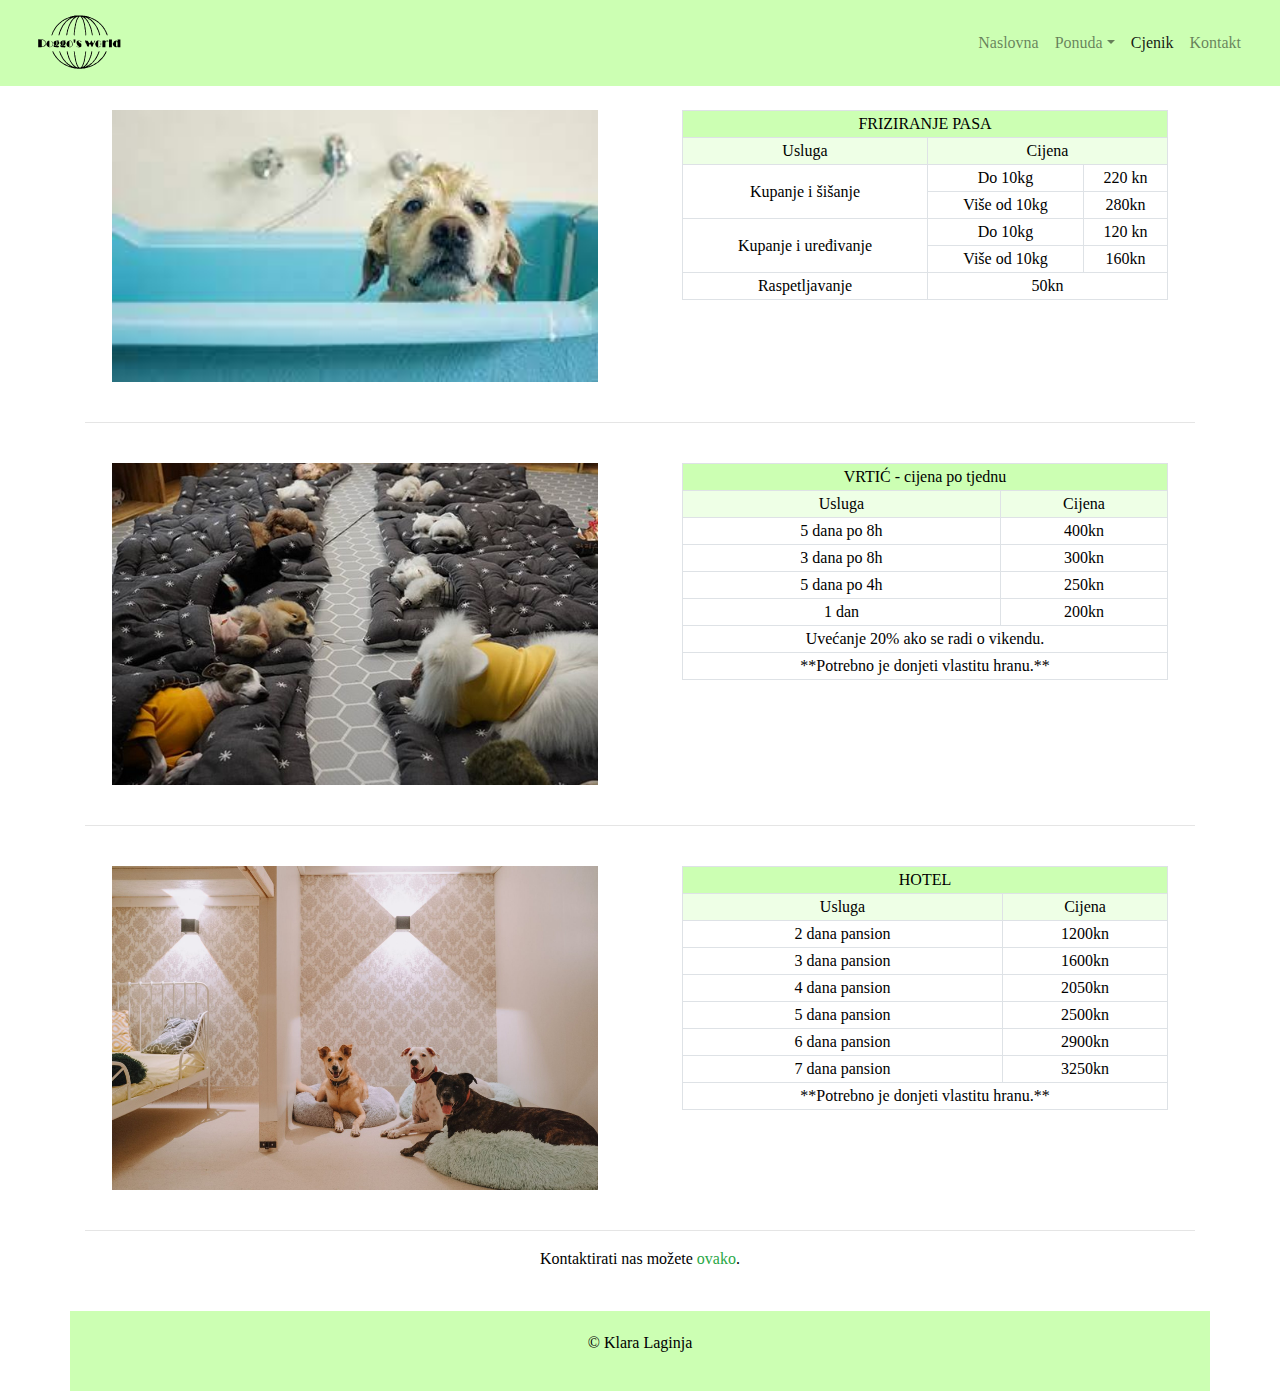
<file: cjenik.html>
<!DOCTYPE html>
<html lang="en">
  <head>
    <meta charset="utf-8">
	<meta http-equiv="X-UA-Compatible" content="IE=edge">
	<meta name="viewport" content="width=device-width, initial-scale=1">
    <title>Doggo's world</title>
	<link rel="icon" type="image/png" href="slike/ikona.png">
    <!-- Bootstrap -->
    <link href="css/bootstrap-4.4.1.css" rel="stylesheet">
    
	<link href="style.css" rel="stylesheet" type="text/css">
	
  </head>
  <body>
	<!--   Navigacija  -->
    <nav class="navbar navbar-expand-lg navbar-light bg_plavo fixed-top shadow-dark sticky-top">
		<div class="container-fluid">
			
			<a href="index.html" class="navbar-brand"> <img src="slike/logo.svg" alt="logo" height="60"></a>
			
			<button class="navbar-toggler" type="button" data-toggle="collapse" data-target="#navbarResponsive">
				<span class="navbar-toggler-icon">
                    <i class="fa fa-bars" aria-hidden="true"></i>
				</span> 
			</button>
			
			<div class="collapse navbar-collapse" id="navbarResponsive">
				<ul class="navbar-nav ml-auto">
					<li class="nav-item">
						<a class="nav-link" href="index.html">Naslovna</a>
					</li>
					<li class="nav-item dropdown">
        				<a class="nav-link dropdown-toggle" href="#" id="navbarDropdown" role="button" data-toggle="dropdown" aria-haspopup="true" aria-expanded="false">Ponuda</a>
        				<div class="dropdown-menu" aria-labelledby="navbarDropdown">
          					<a class="dropdown-item" href="friziranje.html">Friziranje pasa</a>
          					<a class="dropdown-item" href="vrtic.html">Vrtić za pse</a>
							<a class="dropdown-item" href="hotel.html">Hotel za pse</a>
    				</li>
					<li class="nav-item">
						<a class="nav-link active" href="cjenik.html">Cjenik</a>
                    </li>
                    <li class="nav-item">
						<a class="nav-link" href="kontakt.html">Kontakt</a>
					</li>
				</ul>
			</div>
		</div>
    </nav>
	  
	<div class="container contents">
		<div class="row">
			<div class="col-md-6 col-sm-6">
				<br>
				<img src="slike/pranje2.jfif" alt="Friziranje pasa" class="slika">
			</div>
			<div class="col-md-6 col-sm-6">
				<br>
				<table class="table-bordered text-center tablica">
					<tr class="bg_plavo">
						<td colspan="3">FRIZIRANJE PASA</td>
					</tr>
					<tr class="opis">
						<td>Usluga</td>
						<td colspan="2">Cijena</td>
					</tr>
					<tr>
						<td rowspan="2">Kupanje i šišanje</td>
						<td>Do 10kg</td>
						<td>220 kn</td>
					</tr>
					<tr>
						<td>Više od 10kg</td>
						<td>280kn</td>
					</tr>
					<tr>
						<td rowspan="2">Kupanje i uređivanje</td>
						<td>Do 10kg</td>
						<td>120 kn</td>
					</tr>
					<tr>
						<td>Više od 10kg</td>
						<td>160kn</td>
					</tr>
					<tr>
						<td>Raspetljavanje</td>
						<td colspan="2">50kn</td>
					</tr>
				</table>
			</div>
		</div>
		<br><hr>
		<div class="row">
			<div class="col-md-6 col-sm-6">
				<br>
				<img src="slike/vrtic.png" alt="Vrtic za pse" class="slika">
			</div>
			<div class="col-md-6 col-sm-6">
				<br>
				<table class="table-bordered text-center tablica">
					<tr class="bg_plavo">
						<td colspan="2">VRTIĆ - cijena po tjednu</td>
					</tr>
					<tr class="opis">
						<td>Usluga</td>
						<td>Cijena</td>
					</tr>
					<tr>
						<td>5 dana po 8h</td>
						<td>400kn</td>
					</tr>
					<tr>
						<td>3 dana po 8h</td>
						<td>300kn</td>
					</tr>
					<tr>
						<td>5 dana po 4h</td>
						<td>250kn</td>
					</tr>
					<tr>
						<td>1 dan</td>
						<td>200kn</td>
					</tr>
					<tr>
						<td colspan="2">Uvećanje 20% ako se radi o vikendu.</td>
					</tr>
					<tr>
						<td colspan="2">**Potrebno je donjeti vlastitu hranu.**</td>
					</tr>
				</table>
			</div>
		</div>
		<br><hr>
		<div class="row">
			<div class="col-md-6 col-sm-6">
				<br>
				<img src="slike/hotel.jpg" alt="Hotel za pse" class="slika">
			</div>
			<div class="col-md-6 col-sm-6">
				<br>
				<table class="table-bordered text-center tablica">
					<tr class="bg_plavo">
						<td colspan="2">HOTEL</td>
					</tr>
					<tr class="opis">
						<td>Usluga</td>
						<td>Cijena</td>
					</tr>
					<tr>
						<td>2 dana pansion</td>
						<td>1200kn</td>
					</tr>
					<tr>
						<td>3 dana pansion</td>
						<td>1600kn</td>
					</tr>
					<tr>
						<td>4 dana pansion</td>
						<td>2050kn</td>
					</tr>
					<tr>
						<td>5 dana pansion</td>
						<td>2500kn</td>
					</tr>
					<tr>
						<td>6 dana pansion</td>
						<td>2900kn</td>
					</tr>
					<tr>
						<td>7 dana pansion</td>
						<td>3250kn</td>
					</tr>
					<tr>
						<td colspan="2">**Potrebno je donjeti vlastitu hranu.**</td>
					</tr>
				</table>
			</div>
		</div>
		<br><hr>
		<!-- link za kontakt -->
		<div class="row align-items-center text-center">
			<div class="col-12">
				<p>Kontaktirati nas možete <a href="kontakt.html" class="text-success">ovako</a>.</p>
			</div>
		</div>
		<br>
		
	</div>
	
	<footer>
		<div class="container bg_plavo">
			<div class="row text-center">
				<div class="col-12 footer_moj">
					<p>&copy; Klara Laginja</p>
				</div>
			</div>
		</div>
	</footer>
	  
	  
	  

    <!-- jQuery (necessary for Bootstrap's JavaScript plugins) --> 
	<script src="js/jquery-3.4.1.min.js"></script>

	<!-- Include all compiled plugins (below), or include individual files as needed -->
	<script src="js/popper.min.js"></script> 
	<script src="js/bootstrap-4.4.1.js"></script>
  </body>
</html>
</file>
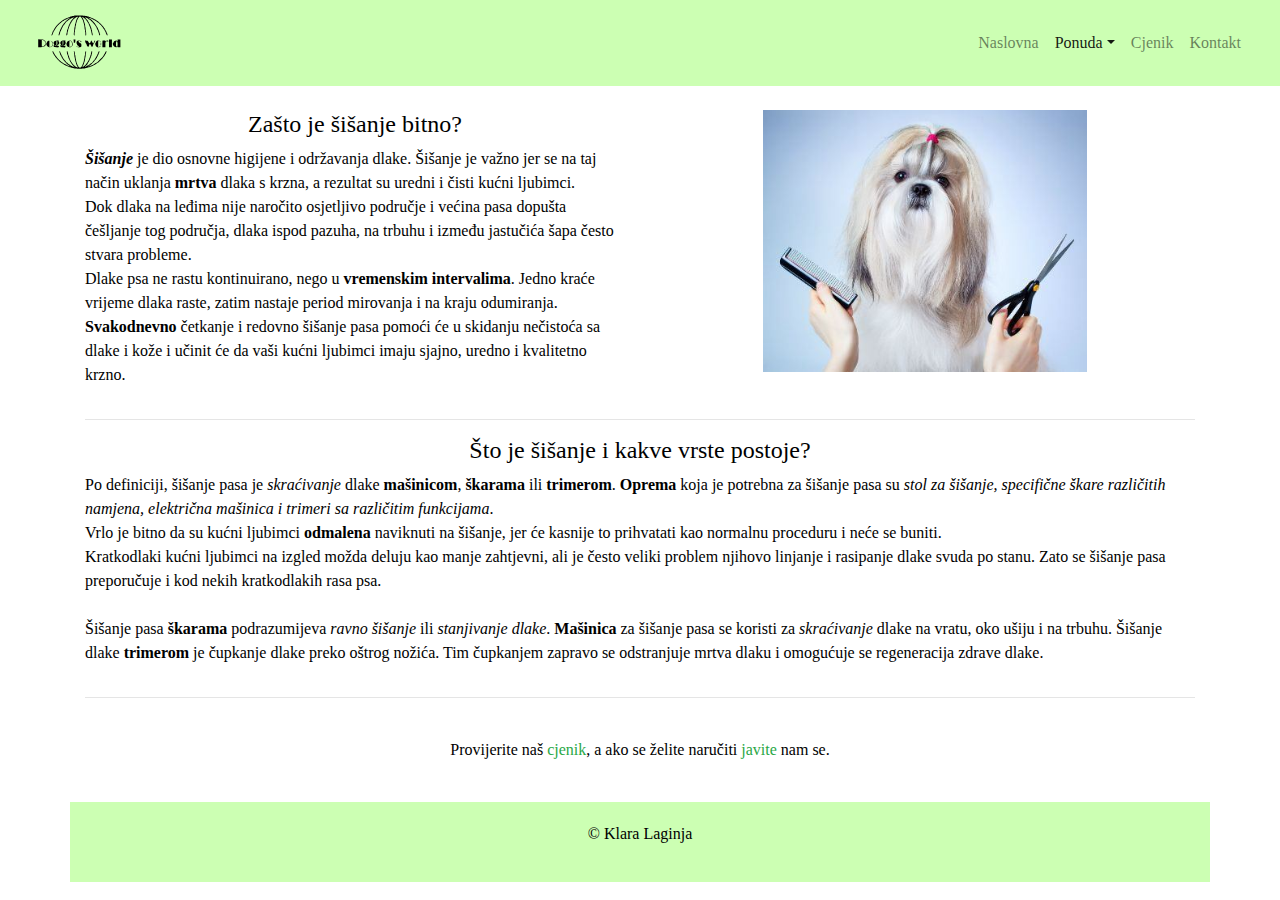
<file: friziranje.html>
<!DOCTYPE html>
<html lang="en">
  <head>
    <meta charset="utf-8">
	<meta http-equiv="X-UA-Compatible" content="IE=edge">
	<meta name="viewport" content="width=device-width, initial-scale=1">
    <title>Doggo's world</title>
	<link rel="icon" type="image/png" href="slike/ikona.png">
    <!-- Bootstrap -->
    <link href="css/bootstrap-4.4.1.css" rel="stylesheet">
    
	<link href="style.css" rel="stylesheet" type="text/css">
	
  </head>
  <body>
	<!--   Navigacija  -->
    <nav class="navbar navbar-expand-lg navbar-light bg_plavo fixed-top shadow-dark sticky-top">
		<div class="container-fluid">
			
			<a href="index.html" class="navbar-brand"> <img src="slike/logo.svg" alt="logo" height="60"></a>
			
			<button class="navbar-toggler" type="button" data-toggle="collapse" data-target="#navbarResponsive">
				<span class="navbar-toggler-icon">
                    <i class="fa fa-bars" aria-hidden="true"></i>
				</span> 
			</button>
			
			<div class="collapse navbar-collapse" id="navbarResponsive">
				<ul class="navbar-nav ml-auto">
					<li class="nav-item">
						<a class="nav-link" href="index.html">Naslovna</a>
					</li>
					<li class="nav-item dropdown">
        				<a class="nav-link dropdown-toggle active" href="#" id="navbarDropdown" role="button" data-toggle="dropdown" aria-haspopup="true" aria-expanded="false">Ponuda</a>
        				<div class="dropdown-menu" aria-labelledby="navbarDropdown">
          					<a class="dropdown-item alert-success" href="friziranje.html">Friziranje pasa</a>
          					<a class="dropdown-item" href="vrtic.html">Vrtić za pse</a>
							<a class="dropdown-item" href="hotel.html">Hotel za pse</a>
    				</li>
					<li class="nav-item">
						<a class="nav-link" href="cjenik.html">Cjenik</a>
                    </li>
                    <li class="nav-item">
						<a class="nav-link" href="kontakt.html">Kontakt</a>
					</li>
				</ul>
			</div>
		</div>
    </nav>
	  
	<div class="container contents">
		<div class="row">
			<div class="col-md-6">
				<br>
				<h4 class="text-center">Zašto je šišanje bitno?</h4>
				<p><b><i>Šišanje</i></b> je dio osnovne higijene i održavanja dlake. Šišanje je važno jer se na taj
					način uklanja <b>mrtva</b> dlaka s krzna, a rezultat su uredni i čisti kućni ljubimci.
					<br> Dok dlaka na leđima nije naročito osjetljivo područje i većina pasa dopušta češljanje 
					tog područja, dlaka ispod pazuha, na trbuhu i između jastučića šapa često stvara 
					probleme. 
					<br>Dlake psa ne rastu kontinuirano, nego u <b>vremenskim intervalima</b>. Jedno kraće 
					vrijeme dlaka raste, zatim nastaje period mirovanja i na kraju odumiranja. <b>Svakodnevno</b> 
					četkanje i redovno šišanje pasa pomoći će u skidanju nečistoća sa dlake i kože i učinit će 
					da vaši kućni ljubimci imaju sjajno, uredno i kvalitetno krzno.
				</p>
			</div>
			<div class="col-md-6">
				<br>
				<img src="slike/sisanje.jpg" alt="sisanje pasa" class="slika_manja">
			</div>
		</div>
		<hr>
		<div class="row">
			<div class="col-12">
				<h4 class="text-center">Što je šišanje i kakve vrste postoje?</h4>
				<p>Po definiciji, šišanje pasa je <i>skraćivanje</i> dlake <b>mašinicom</b>, <b>škarama</b> ili <b>trimerom</b>. 
					<b>Oprema</b> koja je potrebna za šišanje pasa su <i>stol za šišanje, specifične škare različitih namjena, 
					električna mašinica i trimeri sa različitim funkcijama</i>. <br>
					Vrlo je bitno da su kućni ljubimci <b>odmalena</b> naviknuti na 
					šišanje, jer će kasnije to prihvatati kao normalnu proceduru i neće se buniti. <br>
					Kratkodlaki kućni ljubimci na izgled možda deluju kao manje zahtjevni, ali je često veliki problem njihovo linjanje i 
					rasipanje dlake svuda po stanu. Zato se šišanje pasa preporučuje i kod nekih kratkodlakih rasa psa. <br><br>
					Šišanje pasa <b>škarama</b> podrazumijeva <i>ravno šišanje</i> ili <i>stanjivanje dlake</i>. <b>Mašinica</b> za šišanje pasa se 
					koristi za <i>skraćivanje</i> dlake na vratu, oko ušiju i na trbuhu. 
					Šišanje dlake <b>trimerom</b> je čupkanje
					 dlake preko oštrog nožića. Tim čupkanjem zapravo se odstranjuje mrtva dlaku i omogućuje se regeneracija 
					 zdrave dlake. 
				</p>
			</div>
		</div>
		<hr><br>
		<div class="row">
			<div class="col-12 text-center">
				<p>
					Provijerite naš <a href="cjenik.html" class="text-success">cjenik</a>, a ako se želite naručiti <a href="kontakt.html" class="text-success">javite</a> nam se.
				</p>
			</div>
		</div>
		<br>		
	</div>
	
	<footer>
		<div class="container bg_plavo">
			<div class="row text-center">
				<div class="col-12 footer_moj">
					<p>&copy; Klara Laginja</p>
				</div>
			</div>
		</div>
	</footer>
	  
	  
	  

    <!-- jQuery (necessary for Bootstrap's JavaScript plugins) --> 
	<script src="js/jquery-3.4.1.min.js"></script>

	<!-- Include all compiled plugins (below), or include individual files as needed -->
	<script src="js/popper.min.js"></script> 
	<script src="js/bootstrap-4.4.1.js"></script>
  </body>
</html>
</file>
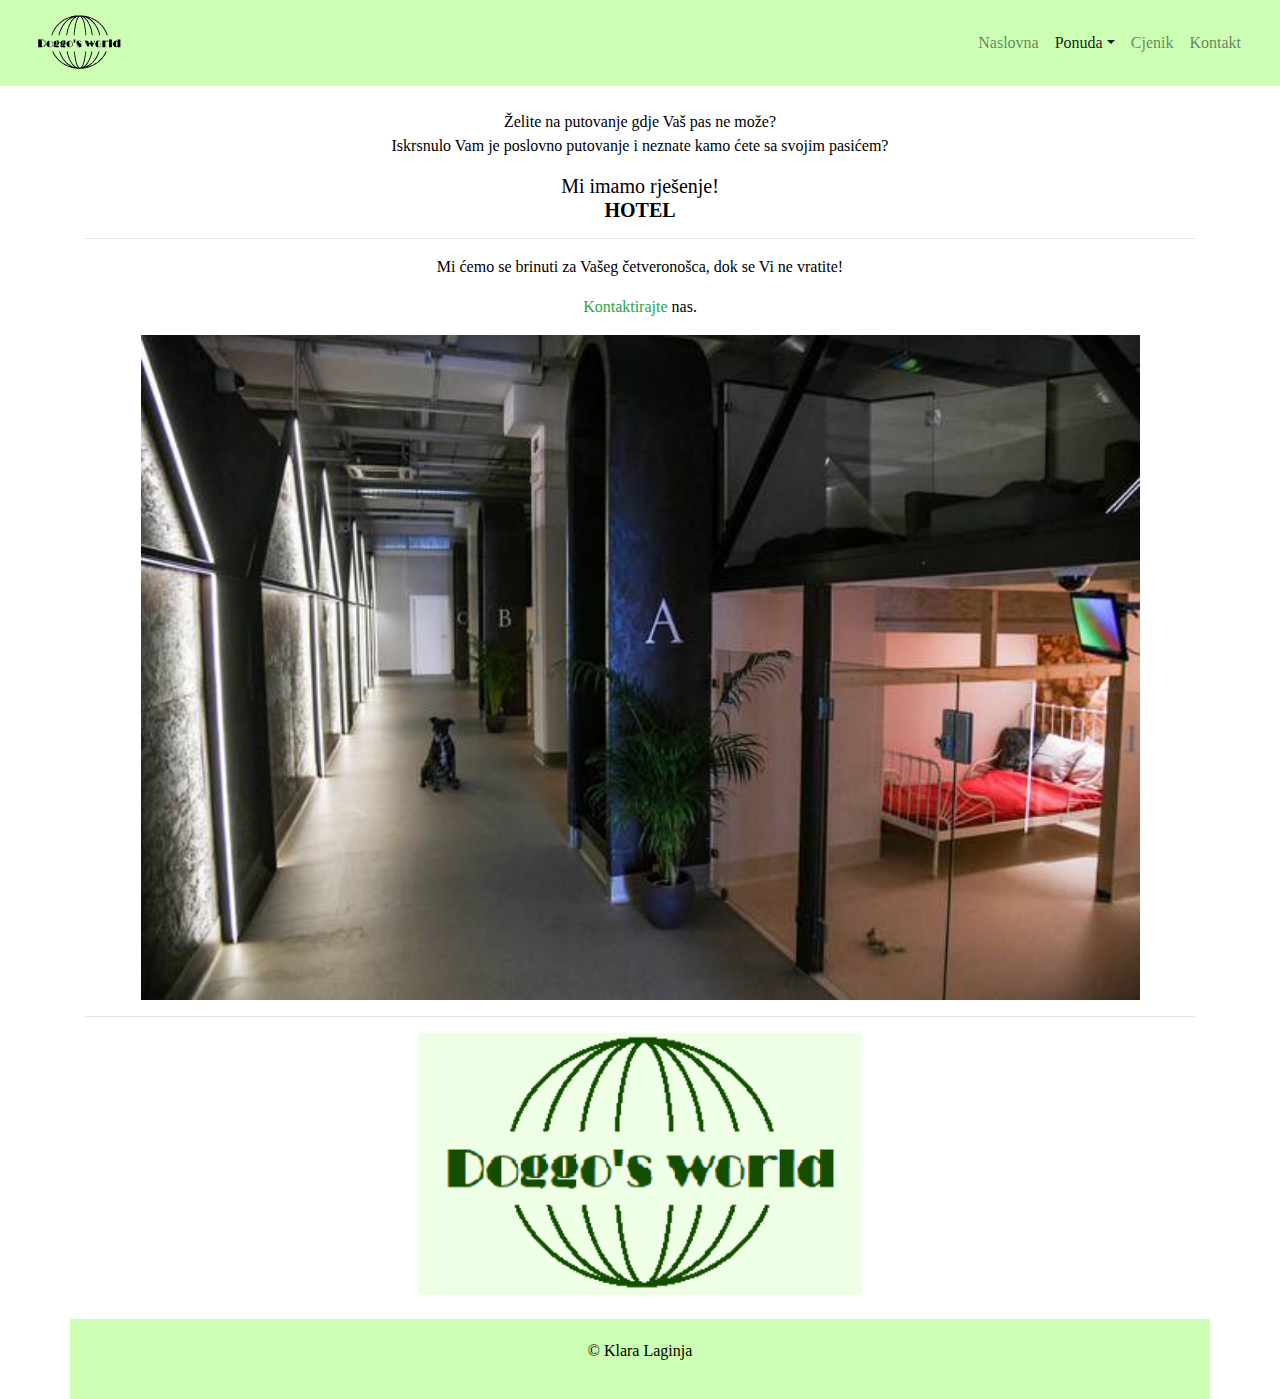
<file: hotel.html>
<!DOCTYPE html>
<html lang="en">
  <head>
    <meta charset="utf-8">
	<meta http-equiv="X-UA-Compatible" content="IE=edge">
	<meta name="viewport" content="width=device-width, initial-scale=1">
    <title>Doggo's world</title>
	<link rel="icon" type="image/png" href="slike/ikona.png">
    <!-- Bootstrap -->
    <link href="css/bootstrap-4.4.1.css" rel="stylesheet">
    
	<link href="style.css" rel="stylesheet" type="text/css">
	
  </head>
  <body>
	<!--   Navigacija  -->
    <nav class="navbar navbar-expand-lg navbar-light bg_plavo fixed-top shadow-dark sticky-top">
		<div class="container-fluid">
			
			<a href="index.html" class="navbar-brand"> <img src="slike/logo.svg" alt="logo" height="60"></a>
			
			<button class="navbar-toggler" type="button" data-toggle="collapse" data-target="#navbarResponsive">
				<span class="navbar-toggler-icon">
                    <i class="fa fa-bars" aria-hidden="true"></i>
				</span> 
			</button>
			
			<div class="collapse navbar-collapse" id="navbarResponsive">
				<ul class="navbar-nav ml-auto">
					<li class="nav-item">
						<a class="nav-link" href="index.html">Naslovna</a>
					</li>
					<li class="nav-item dropdown">
        				<a class="nav-link dropdown-toggle active" href="#" id="navbarDropdown" role="button" data-toggle="dropdown" aria-haspopup="true" aria-expanded="false">Ponuda</a>
        				<div class="dropdown-menu" aria-labelledby="navbarDropdown">
          					<a class="dropdown-item" href="friziranje.html">Friziranje pasa</a>
          					<a class="dropdown-item" href="vrtic.html">Vrtić za pse</a>
							<a class="dropdown-item alert-success" href="hotel.html">Hotel za pse</a>
    				</li>
					<li class="nav-item">
						<a class="nav-link" href="cjenik.html">Cjenik</a>
                    </li>
                    <li class="nav-item">
						<a class="nav-link" href="kontakt.html">Kontakt</a>
					</li>
				</ul>
			</div>
		</div>
    </nav>
	  
	<div class="container contents">
		<div class="row">
			<div class="col-12 text-center">
				<br>
				<p>Želite na putovanje gdje Vaš pas ne može? 
					<br>Iskrsnulo Vam je poslovno putovanje i neznate kamo ćete sa svojim pasićem?
				</p>
				<h5>Mi imamo rješenje!<br><b>HOTEL</b></h5><hr>
				<p>Mi ćemo se brinuti za Vašeg četveronošca, dok se Vi ne vratite!</p>
				<p><a href="kontakt.html" class="text-success">Kontaktirajte</a> nas.</p>
			</div>
			<div class="col-12">
				<img src="slike/hotel2.jpg" alt="hotel za pse" class="slika"><hr>
			</div>
			<div class="col-12">
				<img src="slike/logo_zeleni.PNG" alt="logo" class="slika_mala">
			</div>
		</div>
		<br>		
	</div>
	
	<footer>
		<div class="container bg_plavo">
			<div class="row text-center">
				<div class="col-12 footer_moj">
					<p>&copy; Klara Laginja</p>
				</div>
			</div>
		</div>
	</footer>
	  
	  
	  

    <!-- jQuery (necessary for Bootstrap's JavaScript plugins) --> 
	<script src="js/jquery-3.4.1.min.js"></script>

	<!-- Include all compiled plugins (below), or include individual files as needed -->
	<script src="js/popper.min.js"></script> 
	<script src="js/bootstrap-4.4.1.js"></script>
  </body>
</html>
</file>
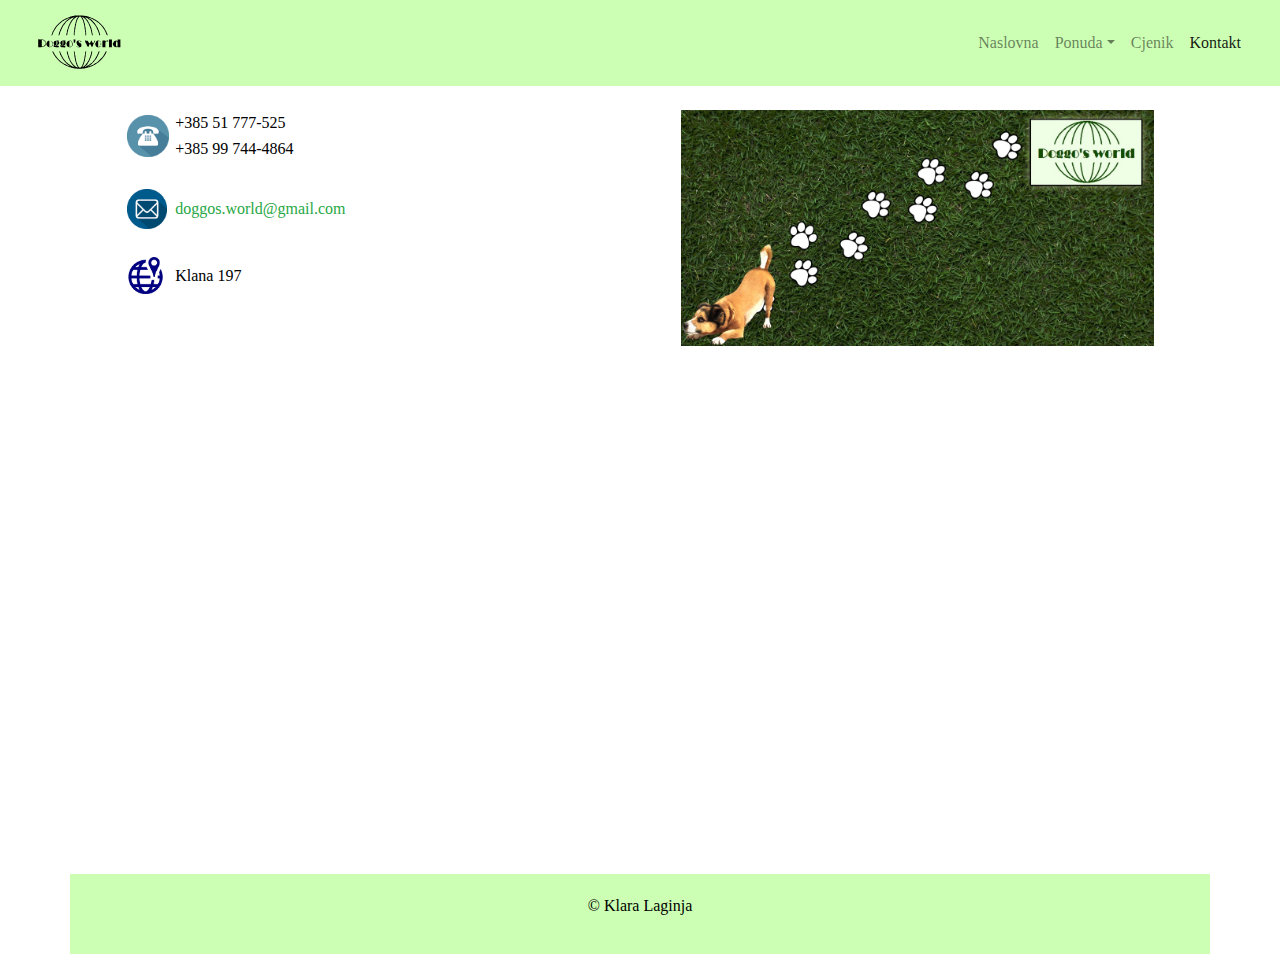
<file: kontakt.html>
<!DOCTYPE html>
<html lang="en">
  <head>
    <meta charset="utf-8">
	<meta http-equiv="X-UA-Compatible" content="IE=edge">
	<meta name="viewport" content="width=device-width, initial-scale=1">
    <title>Doggo's world</title>
	<link rel="icon" type="image/png" href="slike/ikona.png">
    <!-- Bootstrap -->
    <link href="css/bootstrap-4.4.1.css" rel="stylesheet">
    
	<link href="style.css" rel="stylesheet" type="text/css">
	
  </head>
  <body>
	<!--   Navigacija  -->
    <nav class="navbar navbar-expand-lg navbar-light bg_plavo fixed-top shadow-dark sticky-top">
		<div class="container-fluid">
			
			<a href="index.html" class="navbar-brand"> <img src="slike/logo.svg" alt="logo" height="60"></a>
			
			<button class="navbar-toggler" type="button" data-toggle="collapse" data-target="#navbarResponsive">
				<span class="navbar-toggler-icon">
                    <i class="fa fa-bars" aria-hidden="true"></i>
				</span> 
			</button>
			
			<div class="collapse navbar-collapse" id="navbarResponsive">
				<ul class="navbar-nav ml-auto">
					<li class="nav-item">
						<a class="nav-link" href="index.html">Naslovna</a>
					</li>
					<li class="nav-item dropdown">
        				<a class="nav-link dropdown-toggle" href="#" id="navbarDropdown" role="button" data-toggle="dropdown" aria-haspopup="true" aria-expanded="false">Ponuda</a>
        				<div class="dropdown-menu" aria-labelledby="navbarDropdown">
          					<a class="dropdown-item" href="friziranje.html">Friziranje pasa</a>
          					<a class="dropdown-item" href="vrtic.html">Vrtić za pse</a>
							<a class="dropdown-item" href="hotel.html">Hotel za pse</a>
    				</li>
					<li class="nav-item">
						<a class="nav-link" href="cjenik.html">Cjenik</a>
                    </li>
                    <li class="nav-item">
						<a class="nav-link active" href="kontakt.html">Kontakt</a>
					</li>
				</ul>
			</div>
		</div>
    </nav>
	  
	<div class="container contents">
		<br>
        <div class="container-fluid padding">
			<div class="row">
				<div class="col-md-6">
					<table class="tablica_margina">
						<tr>
							<td rowspan="2"><img src="slike/telefon.png" alt="telefon ikona" width="42">&nbsp;</td>
							<td>+385 51 777-525</td>
						</tr>
						<tr><td>+385 99 744-4864</td></tr>
						<tr><td colspan="2">&nbsp;</td></tr>
						<tr>
							<td><img src="slike/mail.png" alt="mail ikona" width="40">&nbsp;</td>
							<td><a href="mailto:doggos.world@gmail.com" class="text-success">doggos.world@gmail.com</a></td>
						</tr>
						<tr><td colspan="2">&nbsp;</td></tr>
						<tr>
							<td><img src="slike/lokacija.png" alt="lokacija ikona" width="37">&nbsp;</td>
							<td>Klana 197</td>
						</tr>
						<tr><td colspan="2">&nbsp;</td></tr>
					</table>
				</div>
				<div class="col-md-6">
					<img src="slike/slika_moja.jpeg" alt="autorska grafika" class="slika">
				</div>
				<div class="col-12">
					<br><iframe src="https://www.google.com/maps/embed?pb=!1m18!1m12!1m3!1d2799.1106278890306!2d14.373581351043272!3d45.447426778998164!2m3!1f0!2f0!3f0!3m2!1i1024!2i768!4f13.1!3m3!1m2!1s0x4764a553ef47d027%3A0xc8b78b68bf838a56!2sKlana%20197%2C%2051217%2C%20Klana!5e0!3m2!1shr!2shr!4v1630865566580!5m2!1shr!2shr" class="karta" allowfullscreen="" loading="lazy"></iframe>
				</div>	
			</div>
		</div>
		
		<br>
	</div>
	
	<footer>
		<div class="container bg_plavo">
			<div class="row text-center">
				<div class="col-12 footer_moj">
					<p>&copy; Klara Laginja</p>
				</div>
			</div>
		</div>
	</footer>
	  
	  
	  

    <!-- jQuery (necessary for Bootstrap's JavaScript plugins) --> 
	<script src="js/jquery-3.4.1.min.js"></script>

	<!-- Include all compiled plugins (below), or include individual files as needed -->
	<script src="js/popper.min.js"></script> 
	<script src="js/bootstrap-4.4.1.js"></script>
  </body>
</html>
</file>
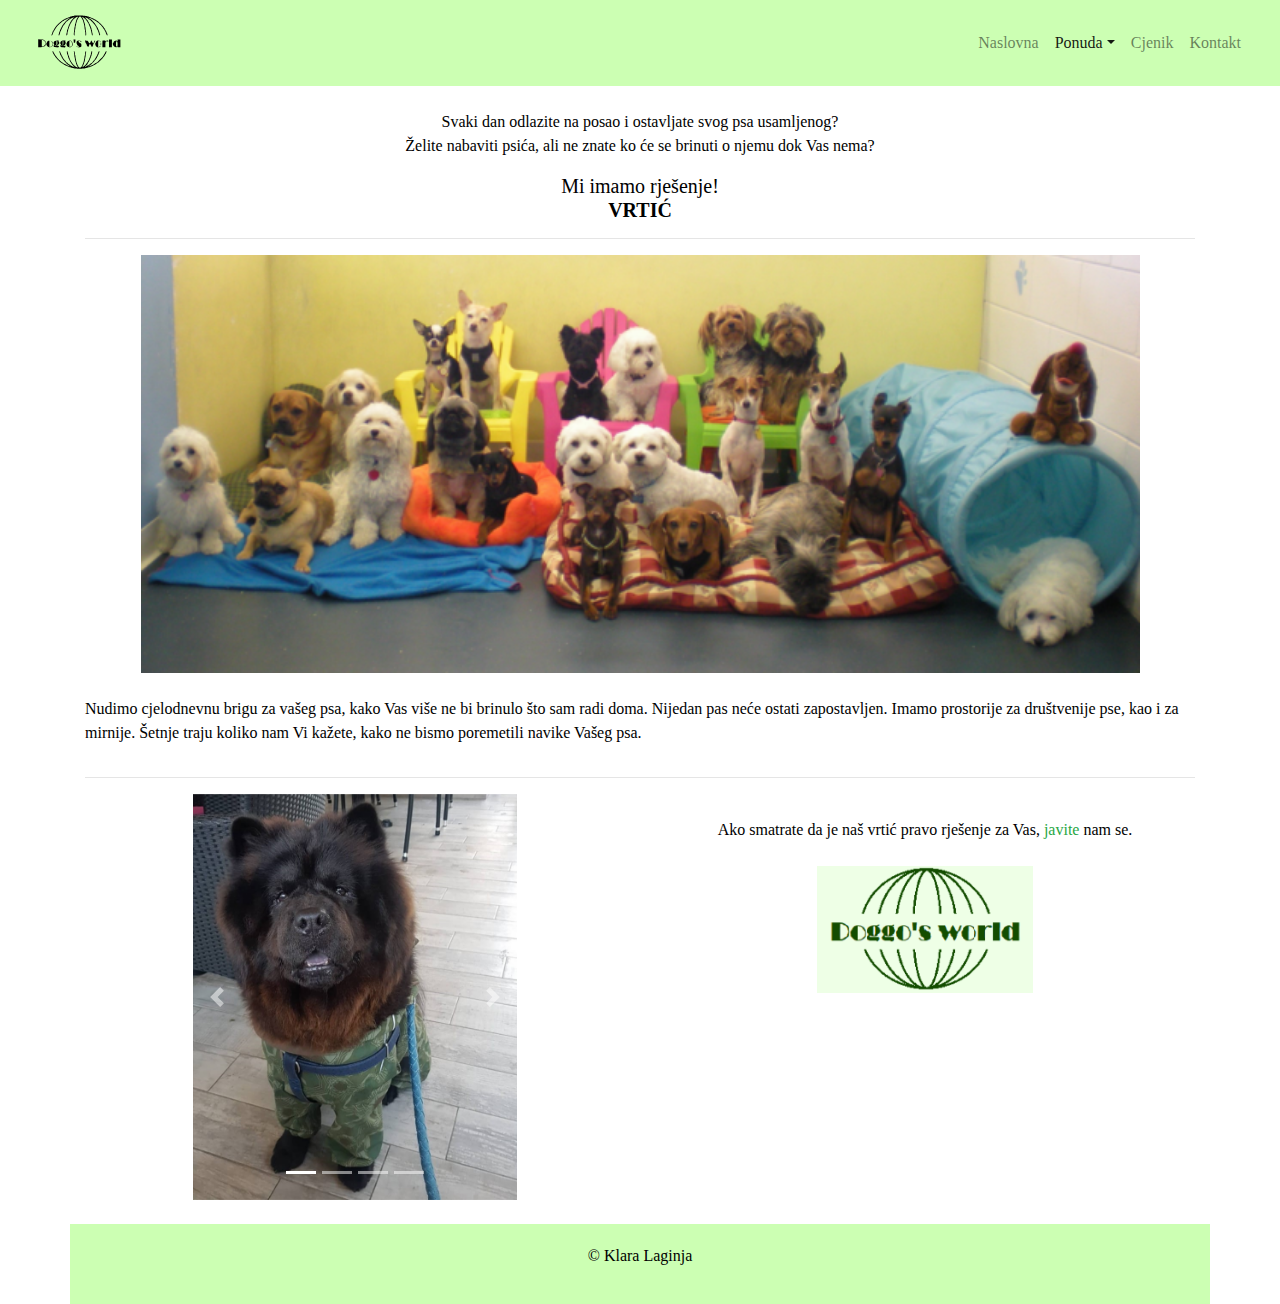
<file: vrtic.html>
<!DOCTYPE html>
<html lang="en">
  <head>
    <meta charset="utf-8">
	<meta http-equiv="X-UA-Compatible" content="IE=edge">
	<meta name="viewport" content="width=device-width, initial-scale=1">
    <title>Doggo's world</title>
	<link rel="icon" type="image/png" href="slike/ikona.png">
    <!-- Bootstrap -->
    <link href="css/bootstrap-4.4.1.css" rel="stylesheet">
    
	<link href="style.css" rel="stylesheet" type="text/css">
	
  </head>
  <body>
	<!--   Navigacija  -->
    <nav class="navbar navbar-expand-lg navbar-light bg_plavo fixed-top shadow-dark sticky-top">
		<div class="container-fluid">
			
			<a href="index.html" class="navbar-brand"> <img src="slike/logo.svg" alt="logo" height="60"></a>
			
			<button class="navbar-toggler" type="button" data-toggle="collapse" data-target="#navbarResponsive">
				<span class="navbar-toggler-icon">
                    <i class="fa fa-bars" aria-hidden="true"></i>
				</span> 
			</button>
			
			<div class="collapse navbar-collapse" id="navbarResponsive">
				<ul class="navbar-nav ml-auto">
					<li class="nav-item">
						<a class="nav-link" href="index.html">Naslovna</a>
					</li>
					<li class="nav-item dropdown">
        				<a class="nav-link dropdown-toggle active" href="#" id="navbarDropdown" role="button" data-toggle="dropdown" aria-haspopup="true" aria-expanded="false">Ponuda</a>
        				<div class="dropdown-menu" aria-labelledby="navbarDropdown">
          					<a class="dropdown-item" href="friziranje.html">Friziranje pasa</a>
          					<a class="dropdown-item alert-success" href="vrtic.html">Vrtić za pse</a>
							<a class="dropdown-item" href="hotel.html">Hotel za pse</a>
    				</li>
					<li class="nav-item">
						<a class="nav-link" href="cjenik.html">Cjenik</a>
                    </li>
                    <li class="nav-item">
						<a class="nav-link" href="kontakt.html">Kontakt</a>
					</li>
				</ul>
			</div>
		</div>
    </nav>
	  
	<div class="container contents">
		<div class="row">
			<div class="col-12 text-center">
				<br>
				<p>Svaki dan odlazite na posao i ostavljate svog psa usamljenog? 
					<br>Želite nabaviti psića, ali ne znate ko će se brinuti o njemu dok Vas nema? 
				</p>
				<h5>Mi imamo rješenje!<br><b>VRTIĆ</b></h5><hr>
			</div>
			<div class="col-12">
				<img src="slike/vrtic2.png" alt="vrtic za pse" class="slika">
			</div>
			<div class="col-12">
				<br>
				<p>Nudimo cjelodnevnu brigu za vašeg psa, kako Vas više ne bi brinulo što sam radi doma.
				Nijedan pas neće ostati zapostavljen. Imamo prostorije za društvenije pse, kao i za
				mirnije. Šetnje traju koliko nam Vi kažete, kako ne bismo poremetili navike Vašeg psa.
				</p>
			</div>
		</div>
		<hr>
		<div class="row">
			<div class="col-md-6">
				<div id="carousel" class="carousel slide slika_manja" data-ride="carousel">
					<ol class="carousel-indicators">
						<li data-target="#carousel" data-slide-to="0" class="active"></li>
						<li data-target="#carousel" data-slide-to="1"></li>
						<li data-target="#carousel" data-slide-to="2"></li>
						<li data-target="#carousel" data-slide-to="3"></li>
					</ol>
					<div class="carousel-inner">
						<div class="carousel-item">
							<img class="d-block w-100" src="slike/psi7.jpg" alt="ruby">
						</div>
						<div class="carousel-item">
							<img class="d-block w-100" src="slike/psi1.jpeg" alt="cukoti">
						</div>
						<div class="carousel-item active">
							<img class="d-block w-100" src="slike/psi5.jpeg" alt="ben">
						</div>
						<div class="carousel-item">
							<img class="d-block w-100" src="slike/psi10.jpg" alt="setnja pasa">
						</div>
					</div>
					<a class="carousel-control-prev" href="#carousel" role="button" data-slide="prev">
						<span class="carousel-control-prev-icon" aria-hidden="true"></span>
						<span class="sr-only">Previous</span>
					</a>
					<a class="carousel-control-next" href="#carousel" role="button" data-slide="next">
						<span class="carousel-control-next-icon" aria-hidden="true"></span>
						<span class="sr-only">Next</span>
					</a>
				</div>
			</div>
			<div class="col-md-6">
				<div class="row">
					<div class="col-12 text-center">
						<br>Ako smatrate da je naš vrtić pravo rješenje za Vas, <a href="kontakt.html" class="text-success">javite</a> nam se.
					</div>
					<div class="col-12">
						<br>
						<img src="slike/logo_zeleni.PNG" alt="logo" class="slika_mala">
					</div>
				</div>
			</div>
		</div>
		<br>		
	</div>
	
	<footer>
		<div class="container bg_plavo">
			<div class="row text-center">
				<div class="col-12 footer_moj">
					<p>&copy; Klara Laginja</p>
				</div>
			</div>
		</div>
	</footer>
	  
	  
	  

    <!-- jQuery (necessary for Bootstrap's JavaScript plugins) --> 
	<script src="js/jquery-3.4.1.min.js"></script>

	<!-- Include all compiled plugins (below), or include individual files as needed -->
	<script src="js/popper.min.js"></script> 
	<script src="js/bootstrap-4.4.1.js"></script>
  </body>
</html>
</file>
<file: style.css>
body{
	font-family: Candara;
	color: black;
}
.bg_plavo{
	background-color: #ccffb3;
}
.navbar{
	font-size: 25;
}
.carousel-inner img{
	width: 100%;
	height: 100%;
}
.row h1{
	font-weight: bold;
	margin-top: 10;
}
.opis{
	background-color: #eeffe6;
	border-color: #eeffe6;
}
.card-title{
	margin-top: 10;
}
.card-footer{
	background-color: #eeffe6;
}
.btn_boja{
	background-color: #eeffe6;
	border-color: #194d00;
	border-width: 2px;
	color: black;
}
.footer_moj{
	margin-top: 20px;
	margin-bottom: 20px;
}
.margina{
	margin-top: 10;
	margin-bottom: 10;
}
.gumb{
	color: black;
	border-color: darkgray;
}
.slika{
	width: 90%;
	margin-left: 5%;
}
.slika_mala{
	width: 40%;
	margin-left: 30%;
}
.slika_manja{
	width: 60%;
	margin-left: 20%;
}
.video{
	width: 80%;
	margin-left: 10%;
}
.tablica{
	width: 90%;
	margin-left: 5%;
	padding: 5%;
}
.karta{
	width: 90%;
	height: 30em;
	margin-left: 5%;
	border: 0;
	display: block;
}
.tablica_margina{
	margin-left: 5%;
}
</file>
